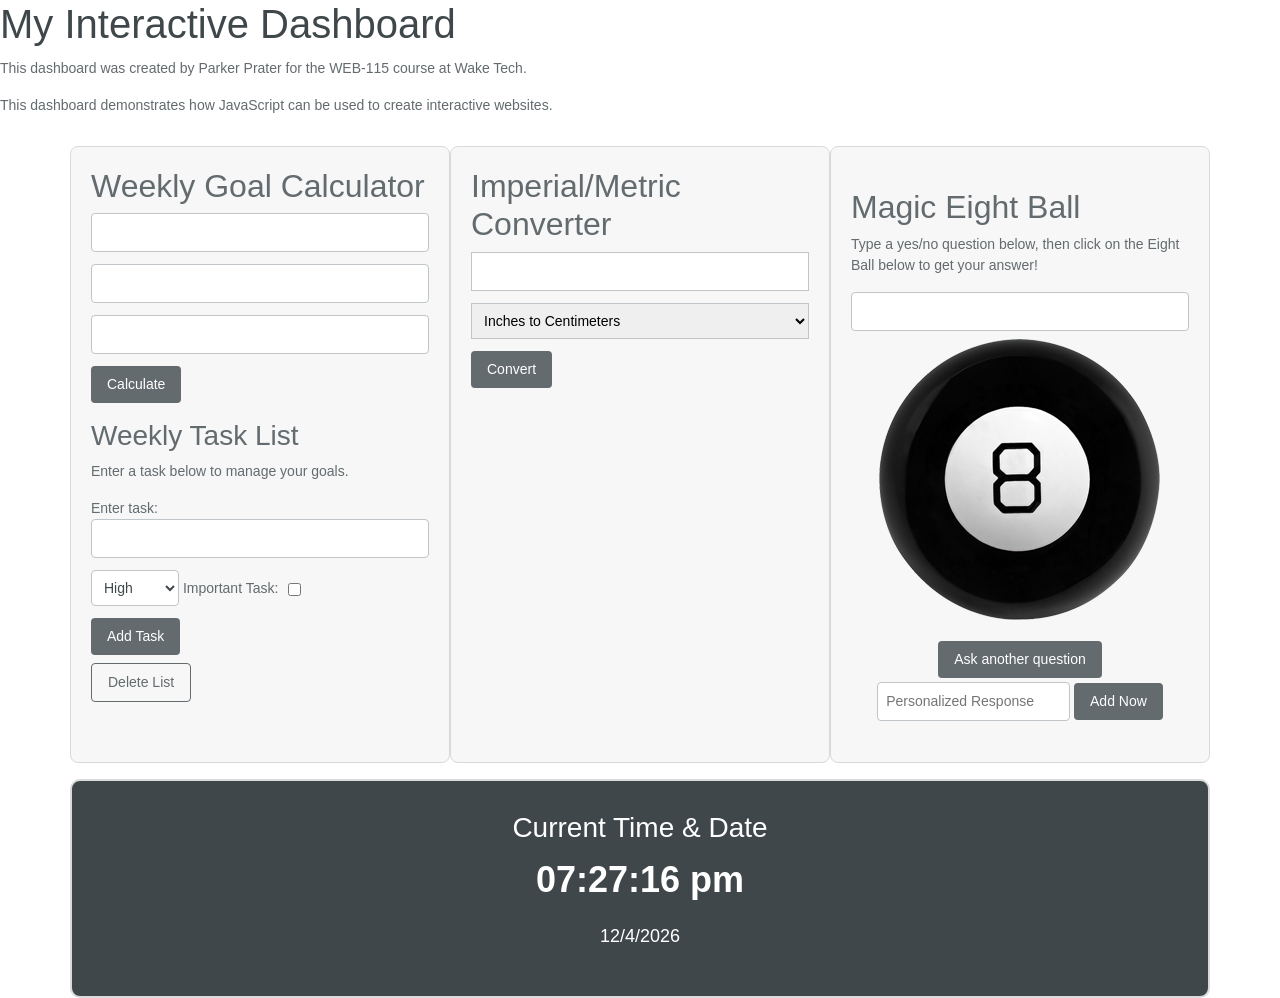
<file: index.html>
<!DOCTYPE html>
<html lang="en">
<head>
    <meta charset="UTF-8">
    <meta name="viewport" content="width=device-width, initial-scale=1.0">
    <title>Interactive Dashboard Assignment</title>
 
    <!-- Bootstrap  -->
    <link href="https://cdn.jsdelivr.net/npm/bootstrap@5.3.8/dist/css/bootstrap.min.css" rel="stylesheet" integrity="sha384-sRIl4kxILFvY47J16cr9ZwB07vP4J8+LH7qKQnuqkuIAvNWLzeN8tE5YBujZqJLB" crossorigin="anonymous">
     <script defer src="https://cdn.jsdelivr.net/npm/bootstrap@5.3.8/dist/js/bootstrap.bundle.min.js" integrity="sha384-FKyoEForCGlyvwx9Hj09JcYn3nv7wiPVlz7YYwJrWVcXK/BmnVDxM+D2scQbITxI" crossorigin="anonymous"></script>
     
     <link rel="stylesheet" href="css/style.css">
     <link rel="stylesheet" href="css/digital-clock.css">
     <script defer src="js/digital-clock.js"></script>
</head>
<body>
    <h1>My Interactive Dashboard</h1>
    <p>This dashboard was created by Parker Prater for the WEB-115 course at Wake Tech.</p>
    <script>
        document.write("This dashboard demonstrates how JavaScript can be used to create interactive websites.");
    </script>

    <!-- The <noscript> is for web browsers with JavaScript rendering disabled. -->
    <noscript>Unfortunately, your web browser does not support JavaScript.</noscript>
    
    <main class="container">
        <div class="row">

            <!--Dashboard Content-->
            <!--TO DO: Adding Mobile view display by updating class="col-12 col-md-4" led to other (minimal) layout issues - will revisit this option at later date - currently responsive just not ideal in mobile view -->
            <div class="col" id="weekly-tasks">
                
            <h2>Weekly Goal Calculator</h2>
                
                <form>
                    <input type="text" id="name">
                    <input type="number" id="daily-goal">
                    <input type="number" id="weekly-bonus">
                    <button id="goal-btn">Calculate</button>
                </form>

                <p id="goal-message"></p>

                <div id="task-list">
                    <h3>Weekly Task List</h3>
                    <p>Enter a task below to manage your goals.</p>


                   <form id="task-form">
                        <label for="task-name">Enter task:</label>
                        <input type="text" id="task-name">
                        <select id="task-priority">
                            <option value="High">High</option>
                            <option value="Medium">Medium</option>
                            <option value="Low">Low</option>
                        </select>

                        <label for="task-important">Important Task:</label>
                        <input type="checkbox" id="task-important">

                        <button type="submit" id="add-task">Add Task</button>
                    </form>

                    <button type="button" id="delete-list">Delete List</button>
                </div>

                <script src="js/task-manager.js"></script>
            </div>
            <div class="col" id="metric-converter">
                <h2>Imperial/Metric Converter</h2>

                <form>
                    <input type="number" id="amount">

                    <select id="conversion-type">
                        <option>Inches to Centimeters</option>
                        <option>Feet to Centimeters</option>
                        <option>Yards to Meters</option>
                        <option>Miles to Kilometers</option>
                        <option>Centimeters to Inches</option>
                        <option>Centimeters to Feet</option>
                        <option>Meters to Yards</option>
                        <option>Kilometers to Miles</option>
                    </select>

                    <button id="convert-btn">Convert</button>
                </form>

                <div id="result"></div>

                <script src="js/metric-converter.js" defer></script>
            </div>
            <div class="col" id="magic-eight-ball">
                <script src="js/magic-eight-ball.js" defer></script>﻿
                <link rel="stylesheet" href="css/magic-eight-ball.css">
                <h2 class="heading">Magic Eight Ball</h2>

                <form>

                    <p>Type a yes/no question below, then click on the Eight Ball below to get your answer!</p>
                    <input id="question" name="question" size="80">
                    <div id="magicEightBall">
                        <div id="circle"></div>
                        <img id="ball" src="img/magic-eight-ball.png"/>
                    </div>

                    <button id="reset" name="reset" type="reset">Ask another question</button>
                    <input id="new-answer" name="new-answer" placeholder="Personalized Response">
                    <button id="add-response" type="button">Add Now</button>

                </form>

                <br>
            </div>
        </div>
        <div class="row mt-3">
            <div id="digital-clock" class="col">
                <h3>Current Time &amp; Date</h3>
                <p id="clock-face"></p>
                <p id="calendar-date"></p>
            </div>
        </div>
    </main>
</body>
</html>
</file>
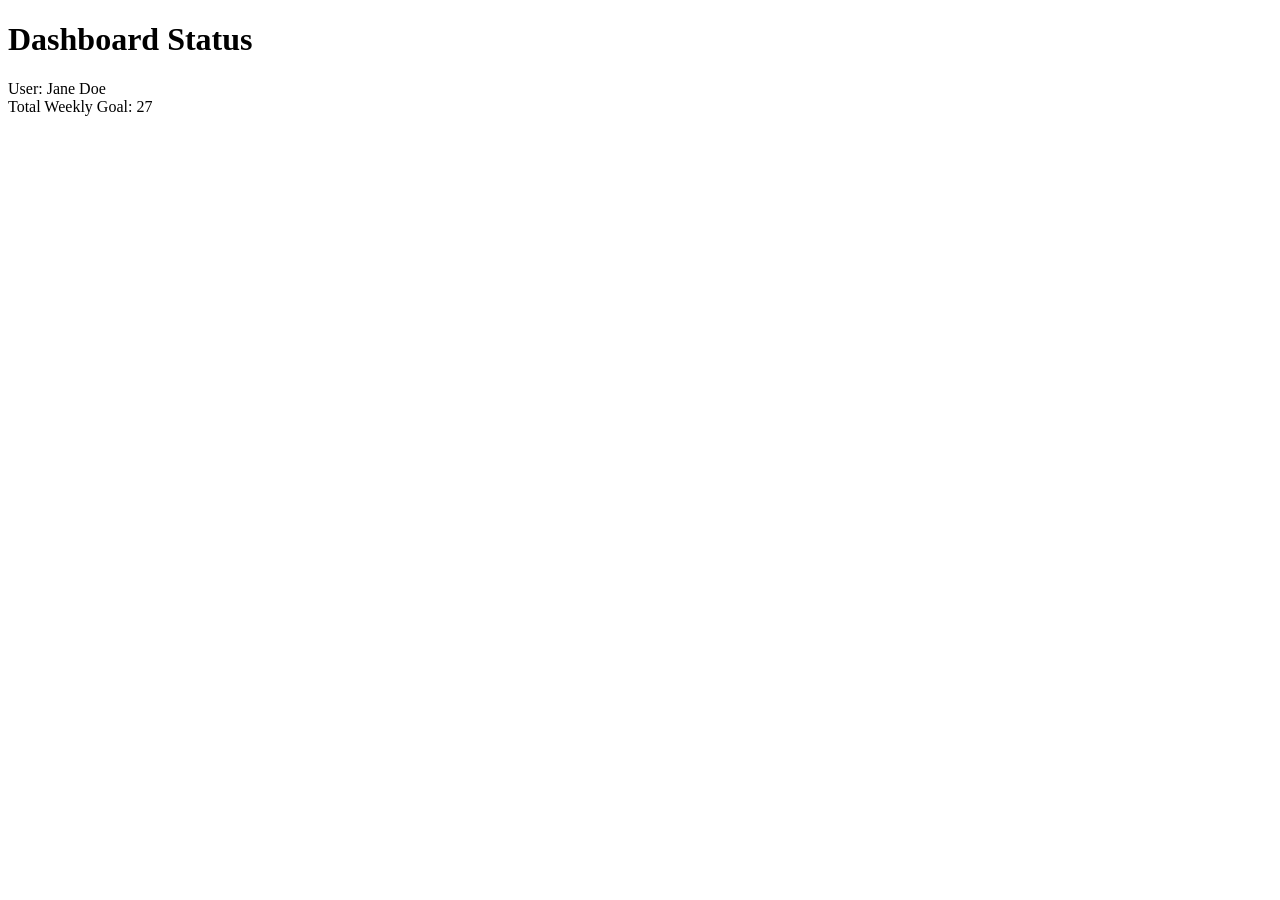
<file: debug.html>
<!DOCTYPE html>
<html lang="en">
<head>
    <meta charset="UTF-8">
    <title>JavaScript Debugging Exercise</title>
</head>
<body>
    <h1>Dashboard Status</h1>
    <div id="display"></div>
 
    <script>
        // Weekly Goal: Calculate the total weekly task goal for a user.
        
        // Declare variables and values
        let userName = "Jane Doe";
        let dailyGoal = 5; 
        // FIXED: Changed bonusTasks from string to number
        let bonusTasks = 2; 
 
        // Output message to console
        // FIXED: Closed () in console.log
        console.log("Checking status for: " + userName); 
 
        // Calculate weekly goal based on number of workdays (5) per week
        // FIXED: Changed dialyGoal to dailyGoal
        // FIXED: Changed workdays from * 15 to * 5
        let weeklyGoal = dailyGoal * 5; 
 
        // Add bonusTasks to weeklyGoal. 
        // Note: Check for data type issues
        // FIXED: Changed - to +
        let totalGoal = weeklyGoal + bonusTasks; 
 
        // Output results to web page
        document.write("User: " + userName + "<br>");

        // FIXED: Moved totalGoal outside the string so its value gets displayed
        document.write("Total Weekly Goal: " + totalGoal);
 
    </script>
</body>
</html>
</file>
<file: css/style.css>
/* Original CSS prior to design changes */
body {
    background-color: #fff;
    color: #636b6f;
    font-family: Arial, Helvetica, sans-serif;
    font-size: 14px;
    line-height: 1.5;
}

h1 {
    color: #3f474b;
    margin-bottom: 10px;
}

.container {
    margin-top: 30px;
}

#weekly-tasks {
    background-color: #f7f7f7;
    border: 1px solid #d9d9d9;
    border-radius: 8px;
    padding: 20px;
}

#weekly-tasks input {
    width: 100%;
    padding: 8px;
    margin-bottom: 12px;
    border: 1px solid #bfc5c8;
    border-radius: 4px;
    font-family: Arial, sans-serif;
}

#goal-btn {
    background-color: #636b6f;
    color: #fff;
    border: none;
    border-radius: 4px;
    padding: 8px 16px;
    cursor: pointer;
}

#goal-btn:hover {
    background-color: #4d5559;
}

#goal-message {
    margin-top: 15px;
    font-weight: bold;
    color: #3f474b;
}

#metric-converter {
    background-color: #f7f7f7;
    border: 1px solid #d9d9d9;
    border-radius: 8px;
    padding: 20px;
}

#metric-converter input,
#metric-converter select {
    width: 100%;
    padding: 8px;
    margin-bottom: 12px;
    border: 1px solid #bfc5c8;
}

#metric-converter button {
    background-color: #636b6f;
    color: white;
    padding: 8px 15px;
    border: none;
}

#result {
    margin-top: 15px;
    font-weight: bold;
}

/* Consistent dashboard button styling */
#add-task,
#goal-btn,
#metric-converter button,
#magic-eight-ball button {
    background-color: #636b6f;
    color: #fff;
    border: none;
    border-radius: 4px;
    padding: 8px 16px;
    cursor: pointer;
}

/* Button hover effect */
#add-task:hover,
#goal-btn:hover,
#metric-converter button:hover,
#magic-eight-ball button:hover {
    background-color: #4d5559;
}

/* Task priority dropdown */
#task-priority {
    padding: 8px;
    border: 1px solid #bfc5c8;
    border-radius: 4px;
    background-color: #fff;
    color: #3f474b;
    font-family: Arial, sans-serif;
}

/* Secondary Button - currently used for delete list but can be for others if added */
#delete-list {
    background-color: transparent;
    color: #636b6f;
    border: 1px solid #636b6f;
    border-radius: 4px;
    padding: 8px 16px;
    cursor: pointer;
    margin-top: 8px;
    margin-bottom: 12px;
}

/* Secondary Button on hover - currently used for delete list but can be for others if added */
#delete-list:hover {
    background-color: #e9ecef;
}

/* Space around tasks */
#user-tasks li {
    padding-left: 10px;
}

#user-tasks li span {
    margin-right: 10px;
}

/*Task list buttons*/
#user-tasks button {
    background-color: transparent;
    border: none;
    color: #155473;
    padding: 0 6px;
}

/*Task list buttons on hover*/
#user-tasks button:hover {
    text-decoration: underline;
}

/* Checkbox alignment fix */
#weekly-tasks #task-important {
    width: auto;
    padding: 0;
    margin: 0 0 0 6px;
    vertical-align: middle;
}

#add-task {
    display: block;
    margin-top: 12px;
}
</file>
<file: css/digital-clock.css>
/* Container */
#digital-clock {
    background-color:#3f474b;
    color: #ffffff;
    text-align: center;
    padding: 30px;
    border: 2px solid #dadada;
    border-radius: 10px;
}

/*Time*/
#clock-face {
    font-size: 36px;
    font-weight: bold;
}

/*Date*/
#calendar-date {
    font-size: 18px;
    
}
</file>
<file: css/magic-eight-ball.css>
#magic-eight-ball {
  max-width: 410px;
  text-align: left;
  margin: 0 auto;
  background-color: #f7f7f7;
  border: 1px solid #d9d9d9;
  border-radius: 8px;
  padding: 20px;
  box-sizing: border-box;
}

#circle {
  font-size: 12pt;
  background-color: white;
  color: black;
  position: absolute;
  top: 50%;
  left: 50%;
  transform: translate(-50%, -50%);
  height: 150px;
  width: 150px;
  border-radius: 50%;
  text-wrap: wrap;
  display: none;
  text-align: center;
  padding: 55px 10px 0;
  box-sizing: border-box;
}

#question {
  width: 100%;
  max-width: 410px;
  box-sizing: border-box;
  display: block;
  margin: 0 auto;
}


#magicEightBall {
    position: relative;
    width: fit-content;
    margin: 0 auto;
}


#magicEightBall img:active {
  animation: shake 0.25s;
  animation-iteration-count: infinite;
}

img:visited {
  animation: none;
}
@keyframes shake {
  0% { transform: translate(1px, 1px) rotate(0deg);  }
  10% { transform: translate(-1px, -2px) rotate(-1deg); }
  20% { transform: translate(-3px, 0px) rotate(1deg); }
  30% { transform: translate(3px, 2px) rotate(0deg); }
  40% { transform: translate(1px, -1px) rotate(1deg); }
  50% { transform: translate(-1px, 2px) rotate(-1deg); }
  60% { transform: translate(-3px, 1px) rotate(0deg); }
  70% { transform: translate(3px, 1px) rotate(-1deg); }
  80% { transform: translate(-1px, -1px) rotate(1deg); }
  90% { transform: translate(1px, 2px) rotate(0deg); }
  100% { transform: translate(1px, -2px) rotate(-1deg); }
}

/*Match dashboard input fields styling*/
#magic-eight-ball input {
  border: 1px solid #bfc5c8;
  border-radius: 4px;
  padding: 8px;
  box-sizing: border-box;
}

/* Center Magic Eight Ball controls */
#magic-eight-ball form {
    text-align: center;
}

#magic-eight-ball form p {
    text-align: left;
}

#reset {
    display: block;
    margin: 10px auto 4px;
}
</file>
